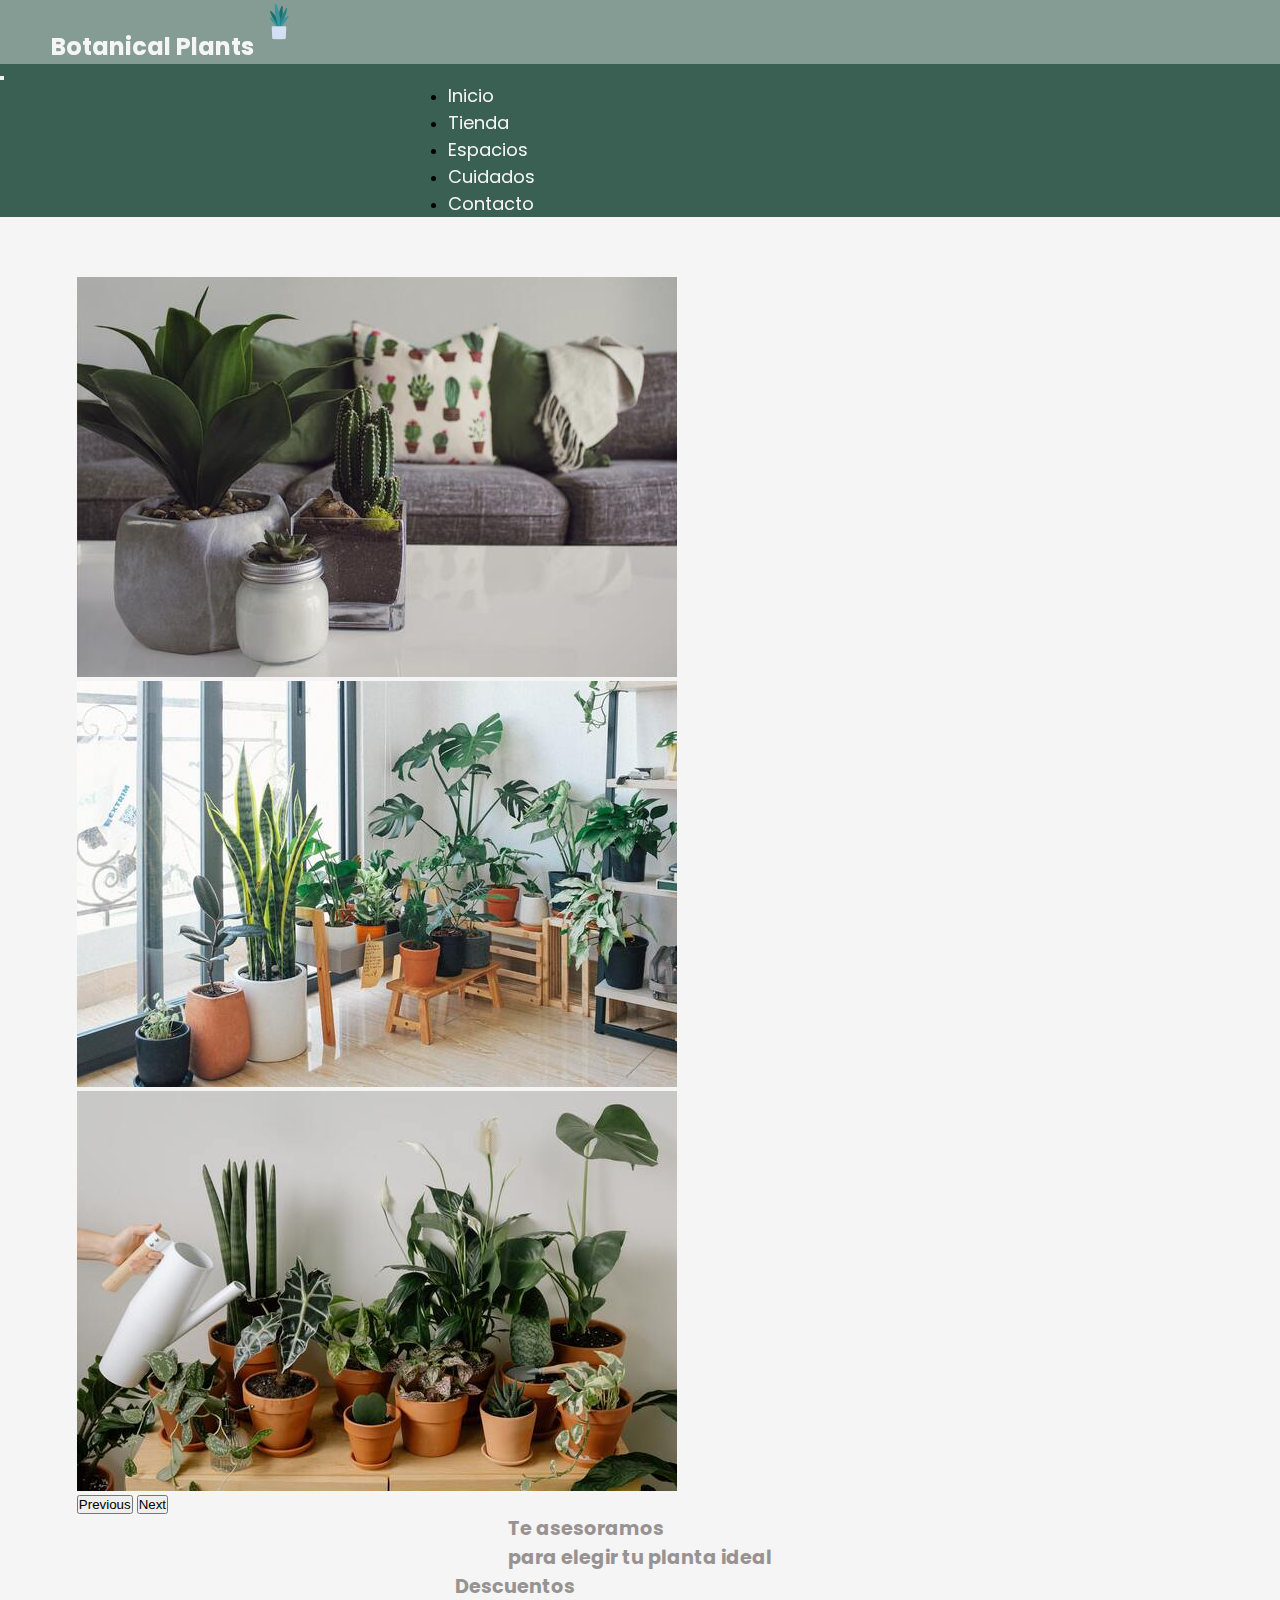
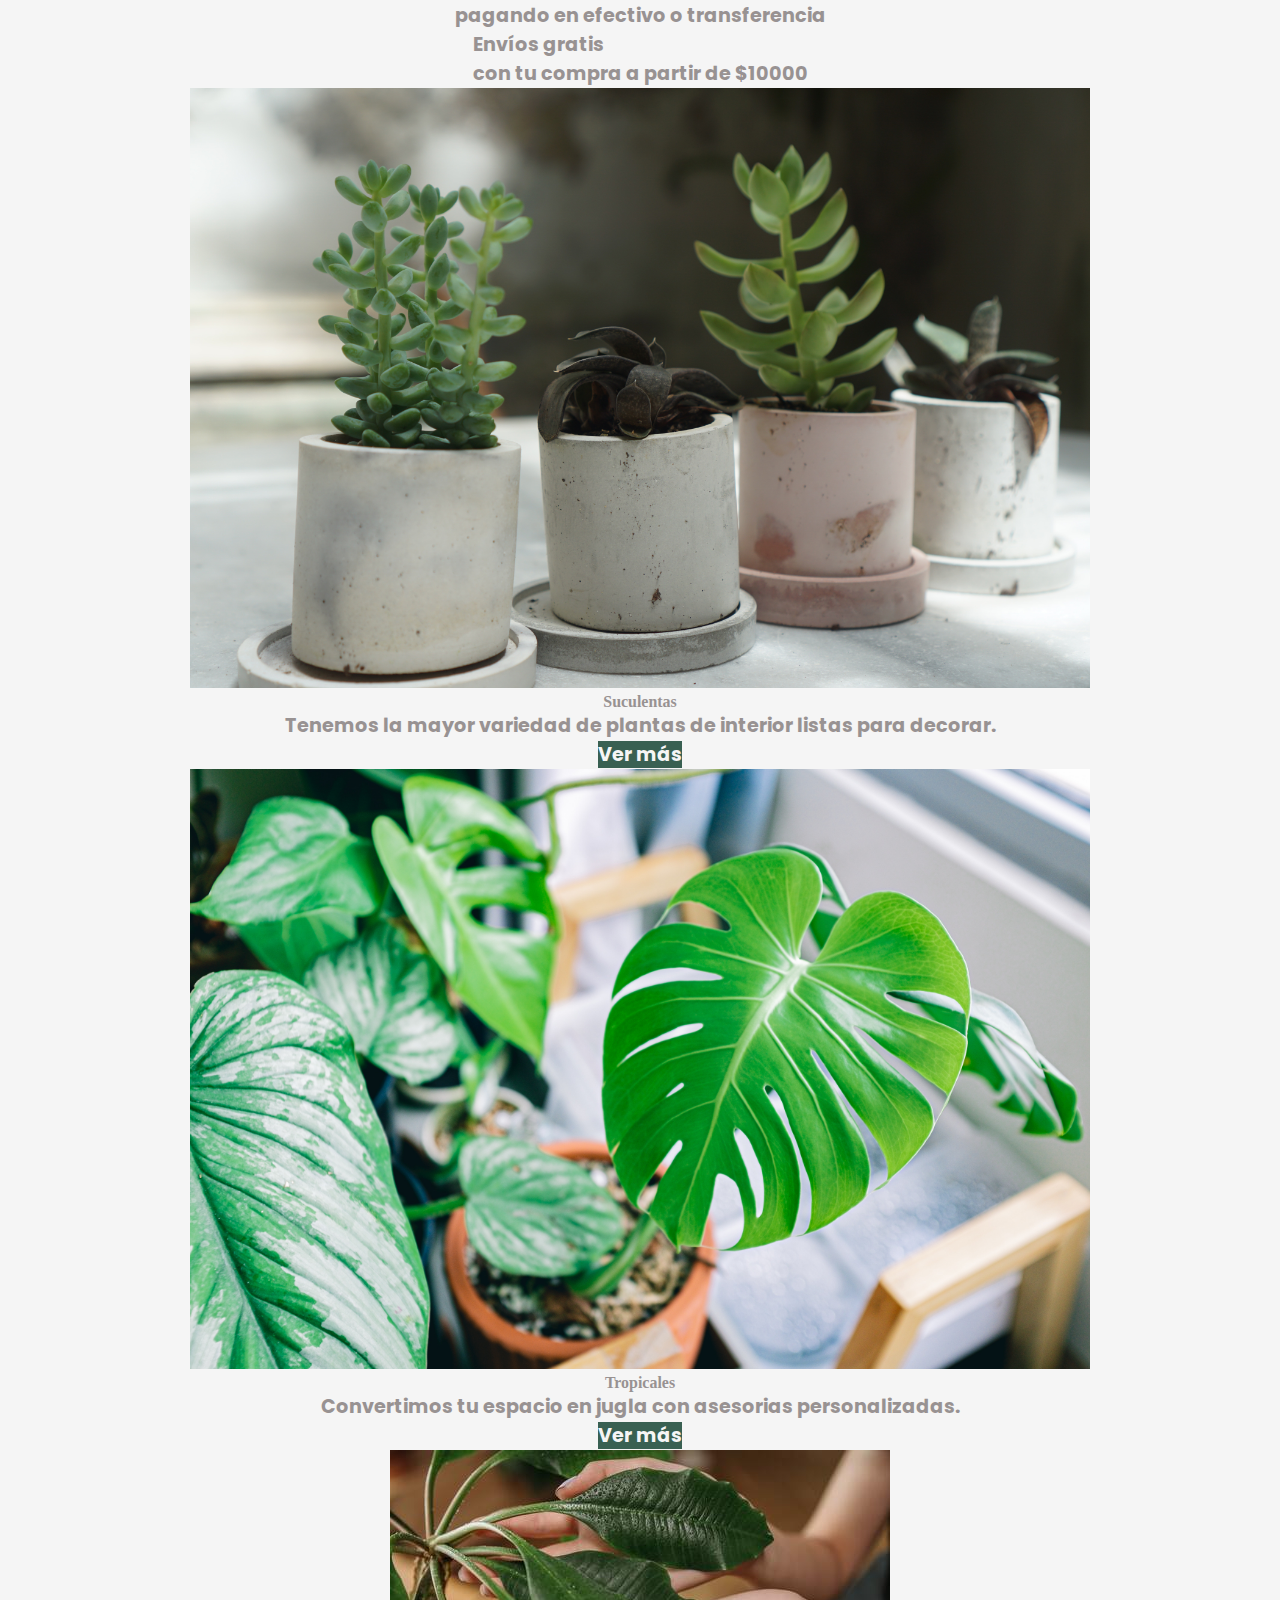
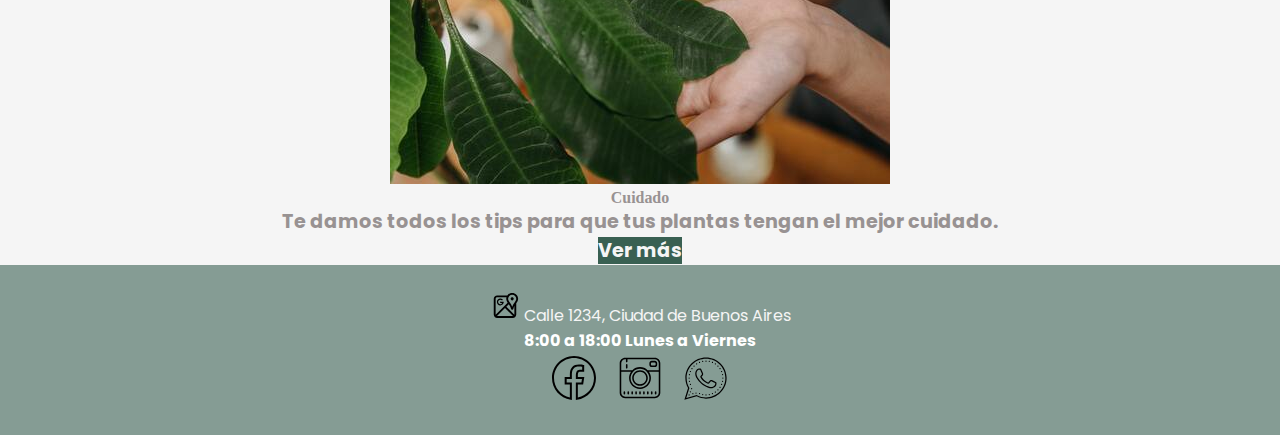
<file: index.html>
<!DOCTYPE html>
<html lang="en">

<head>
    <meta charset="UTF-8">
    <meta http-equiv="X-UA-Compatible" content="IE=edge">
    <meta name="viewport" content="width=device-width, initial-scale=1.0">
    <link href="https://cdn.jsdelivr.net/npm/bootstrap@5.0.2/dist/css/bootstrap.min.css" rel="stylesheet"
        integrity="sha384-EVSTQN3/azprG1Anm3QDgpJLIm9Nao0Yz1ztcQTwFspd3yD65VohhpuuCOmLASjC" crossorigin="anonymous">
    <link rel="shortcut icon" href="./imag/favicom plants.png" type="image/x-icon">
        <title>BotanicalPlants - Inicio </title>
    <meta name="description" content="Encontra toda la variedad de plantas de interior que necesitas">
    <meta name="keywords" content="Plantas, interior, decoracion, asesorias, maceta, cuidados, descuentos">
    <link rel="stylesheet" href="./style/estilos.css">
</head>

<body>
    <header>
        <div class="logo">
            <a href="./index.html"> Botanical Plants <img src="./imag/icons8-plants-40.png" alt="Planta logo"> </a>
        </div>
        <nav class="navbar navbar-expand-lg navbar-dark bkc">
            <div class="container-fluid">
                <button class="navbar-toggler" type="button" data-bs-toggle="collapse" data-bs-target="#navbarNav"
                    aria-controls="navbarNav" aria-expanded="false" aria-label="Toggle navigation">
                    <span class="navbar-toggler-icon"></span>
                </button>
                <div class="collapse navbar-collapse" id="navbarNav">
                    <ul class="navbar-nav ">
                        <li class="nav-item">
                            <a class="nav-link active" aria-current="page" href="./index.html">Inicio</a>
                        </li>
                        <li class="nav-item">
                            <a class="nav-link " href="./section/Tienda.html">Tienda</a>
                        </li>
                        <li class="nav-item">
                            <a class="nav-link" href="./section/Espacios.html">Espacios</a>
                        </li>
                        <li class="nav-item">
                            <a class="nav-link " href="./section/Cuidados.html" tabindex="-1"
                                aria-disabled="true">Cuidados</a>
                        </li>
                        <li class="nav-item">
                            <a class="nav-link " href="./section/Contacto.html">Contacto</a>
                        </li>
                    </ul>
                </div>
            </div>
        </nav>
    </header>
    <main>
        <div class=" carousel col-5 mb-5 mt-5 mx-auto  container-fluid">
            <div id="carouselExampleControls" class="carousel slide" data-bs-ride="carousel">
                <div class="carousel-inner">
                    <div class="carousel-item active">
                        <img src="./imag/portada1.jpg" class="d-block w-100" alt="tres plantas con maceta">
                    </div>
                    <div class="carousel-item">
                        <img src="./imag/portada2.jpg" class="d-block w-100 " alt=" varias plantas decorando ambiente">
                    </div>
                    <div class="carousel-item">
                        <img src="./imag/portada 5 (1).jpg" class="d-block w-100" alt="regando muchas plantas">
                    </div>
                </div>
                <button class="carousel-control-prev" type="button" data-bs-target="#carouselExampleControls"
                    data-bs-slide="prev">
                    <span class="carousel-control-prev-icon" aria-hidden="true"></span>
                    <span class="visually-hidden">Previous</span>
                </button>
                <button class="carousel-control-next" type="button" data-bs-target="#carouselExampleControls"
                    data-bs-slide="next">
                    <span class="carousel-control-next-icon" aria-hidden="true"></span>
                    <span class="visually-hidden">Next</span>
                </button>
            </div>
        </div>

    </main>
    <section class="container text-center">
        <div class="row">
            <div class="col-md-4 mt-2 pb-lg-5 border-end 2px solid ">
                <p> Te asesoramos <br> para elegir tu planta ideal</p>
            </div>
            <div class="col-md-4 mt-2 border-end 2px solid">
                <p>Descuentos <br> pagando en efectivo o transferencia</p>
            </div>
            <div class="col-md-4 mt-2">
                <p>Envíos gratis <br>con tu compra a partir de $10000</p>
            </div>
        </div>
    </section>

    <section class="container mt-5 pb-lg-5 gap-5" >
        <div class="row">
            <div class="col-md-4">
                <div class="card" >
                    <img src="./imag/card1.jpg" class="card-img-top" alt="suculentas">
                    <div class="card-body">
                        <h5 class="card-title">Suculentas</h5>
                        <p class="card-text">Tenemos la mayor variedad de plantas de interior listas para decorar.</p>
                        <a href="./section/Tienda.html" class="btn btn-primary border-0">Ver más</a>
                    </div>
                </div>
            </div>
            <div class="col-md-4">
            <div class="card" >
                <img src="./imag/card2.jpg" class="card-img-top" alt="plantas tropicales">
                <div class="card-body">
                    <h5 class="card-title">Tropicales</h5>
                    <p class="card-text"> Convertimos tu espacio en jugla con asesorias personalizadas.</p>
                    <a href="./section/Espacios.html" class="btn btn-primary border-0 ">Ver más</a>
                </div>
            </div>
        </div>
        <div class="col-md-4">
            <div class="card" >
                <img src="./imag/card3.jpg" class="card-img-top" alt="hojas en mano">
                <div class="card-body">
                    <h5 class="card-title">Cuidado</h5>
                    <p class="card-text"> Te damos todos los tips para que tus plantas tengan el mejor cuidado.</p>
                    <a href="./section/Cuidados.html" class="btn btn-primary border-0">Ver más</a>
                </div>
            </div>
            </div>
        </div>
    </section>

    <footer>
        <div>
            <a href="./section/Contacto.html"><img src="./imag/icons8-mapas-de-google-30.svg" alt="mapa"> Calle 1234,
                Ciudad de Buenos Aires</a>
            <p>8:00 a 18:00 Lunes a Viernes</p>
        </div>
        <div>
            <a href="https://www.facebook.com" target="_blank"> <img src="./imag/facebook.svg"
                    alt="logo de facebook"></a>&nbsp &nbsp
            <a href="https://www.instagram.com" target="_blank"><img src="./imag/instagram.svg"
                    alt="logo de instagram"></a>&nbsp &nbsp
            <a href="https://web.whatsapp.com/" target="_blank"><img src="./imag/whatsapp.svg"
                    alt="logo de whatsapp"></a>
        </div>
    </footer>
    <script src="https://cdn.jsdelivr.net/npm/bootstrap@5.0.2/dist/js/bootstrap.bundle.min.js"
        integrity="sha384-MrcW6ZMFYlzcLA8Nl+NtUVF0sA7MsXsP1UyJoMp4YLEuNSfAP+JcXn/tWtIaxVXM" crossorigin="anonymous">
    </script>
</body>

</html>
</file>
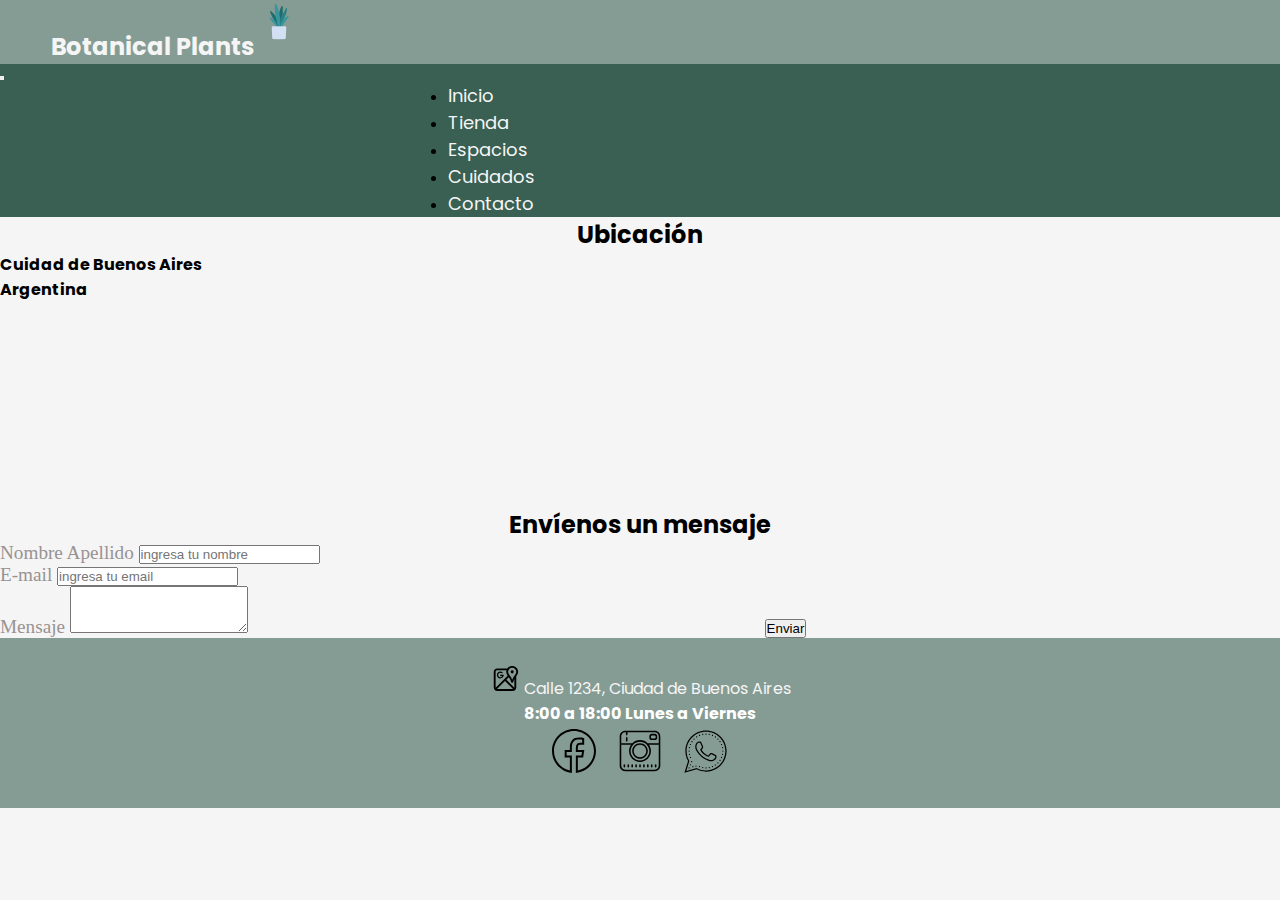
<file: section/Contacto.html>
<!DOCTYPE html>
<html lang="en">
<head>
    <meta charset="UTF-8">
    <meta http-equiv="X-UA-Compatible" content="IE=edge">
    <meta name="viewport" content="width=device-width, initial-scale=1.0">
    <link href="https://cdn.jsdelivr.net/npm/bootstrap@5.0.2/dist/css/bootstrap.min.css" rel="stylesheet" integrity="sha384-EVSTQN3/azprG1Anm3QDgpJLIm9Nao0Yz1ztcQTwFspd3yD65VohhpuuCOmLASjC" crossorigin="anonymous">
    <link rel="shortcut icon" href="../imag/favicom plants.png" type="image/x-icon">
    <title>BotanicalPlants - Contacto</title>
    <meta name="description" content="Ubicados en Buenos Aires">
    <meta name="keywords" content="buenos aires, capital, argentina, mensaje, contacto, horario, mapa ">
    <link rel="stylesheet" href="../style/estilos.css">

</head>
<body>
    <header>
        <div class="logo">
            <a href="../index.html"> Botanical Plants <img src="../imag/icons8-plants-40.png" alt="Planta logo">  </a>
        </div>
    <nav class="navbar navbar-expand-lg navbar-dark bkc">
        <div class="container-fluid">
            <button class="navbar-toggler" type="button" data-bs-toggle="collapse" data-bs-target="#navbarNav"
                aria-controls="navbarNav" aria-expanded="false" aria-label="Toggle navigation">
                <span class="navbar-toggler-icon"></span>
            </button>
            <div class="collapse navbar-collapse" id="navbarNav">
                <ul class="navbar-nav">
                    <li class="nav-item">
                        <a class="nav-link" href="../index.html">Inicio</a>
                    </li>
                    <li class="nav-item">
                        <a class="nav-link" href="./Tienda.html">Tienda</a>
                    </li>
                    <li class="nav-item">
                        <a class="nav-link" href="./Espacios.html">Espacios</a>
                    </li>
                    <li class="nav-item">
                        <a class="nav-link" href="./Cuidados.html" tabindex="-1" aria-disabled="true">Cuidados</a>
                    </li>
                    <li class="nav-item">
                        <a class="nav-link active" aria-current="page" href="./Contacto.html">Contacto</a>
                    </li>
                </ul>
            </div>
        </div>
    </nav>
</header>
        <section class="container">
            <div class="row-md-4 mb-4 mt-5 text-center">
                <h1>Ubicación </h1>
                <h2> Cuidad de Buenos Aires <br> Argentina </h2>
                <iframe src="https://www.google.com/maps/embed?pb=!1m14!1m12!1m3!1d105073.45340215511!2d-58.51569866452951!3d-34.61565477017335!2m3!1f0!2f0!3f0!3m2!1i1024!2i768!4f13.1!5e0!3m2!1ses-419!2sar!4v1670907686488!5m2!1ses-419!2sar" width="280" height="200" style="border:0;" allowfullscreen="" loading="lazy" referrerpolicy="no-referrer-when-downgrade"></iframe>
            </div>
            <div class="row--md-2 mb-4 pt-5 mx-auto"> 
            <h1>Envíenos un mensaje</h1>
            </div>
            <form>
                <div class="mb-4 col-6 mx-auto ">
                    <label for="exampleFormControlInput1" class="form-label">Nombre Apellido</label>
                    <input type="email" class="form-control" id="exampleFormControlInput1" placeholder="ingresa tu nombre">
                    </div>
                    <div class="mb-2 col-6 mx-auto">
                        <label for="exampleFormControlInput1" class="form-label">E-mail </label>
                        <input type="email" class="form-control" id="exampleFormControlInput1" placeholder="ingresa tu email">
                        </div>
                    <div class="mb-2 col-6 pb-xxl-5 mx-auto ">
                    <label for="exampleFormControlTextarea1" class="form-label">Mensaje</label>
                    <textarea class="form-control" id="exampleFormControlTextarea1" rows="3" ></textarea>
                    <button type="button" class="boton btn btn-outline-secondary mr-5 ml-5">Enviar</button>
                </div>
            </form>
        </section>
        <footer>
            <div>
                <a href="./Contacto.html"><img src="../imag/icons8-mapas-de-google-30.svg" alt="mapa" > Calle 1234, Ciudad de Buenos Aires</a>
                <p>8:00 a 18:00 Lunes a Viernes</p>
            </div>
            <div>
                <a href="https://www.facebook.com"target="_blank"> <img src="../imag/facebook.svg" alt="logo de facebook"></a>&nbsp &nbsp
                <a href="https://www.instagram.com"target="_blank"><img src="../imag/instagram.svg" alt="logo de instagram"></a>&nbsp &nbsp
                <a href="https://web.whatsapp.com/"target="_blank"><img src="../imag/whatsapp.svg" alt="logo de whatsapp"></a>
            </div>
        </footer>
        <script src="https://cdn.jsdelivr.net/npm/bootstrap@5.0.2/dist/js/bootstrap.bundle.min.js" integrity="sha384-MrcW6ZMFYlzcLA8Nl+NtUVF0sA7MsXsP1UyJoMp4YLEuNSfAP+JcXn/tWtIaxVXM" crossorigin="anonymous"></script>
</body>
</html>
</file>
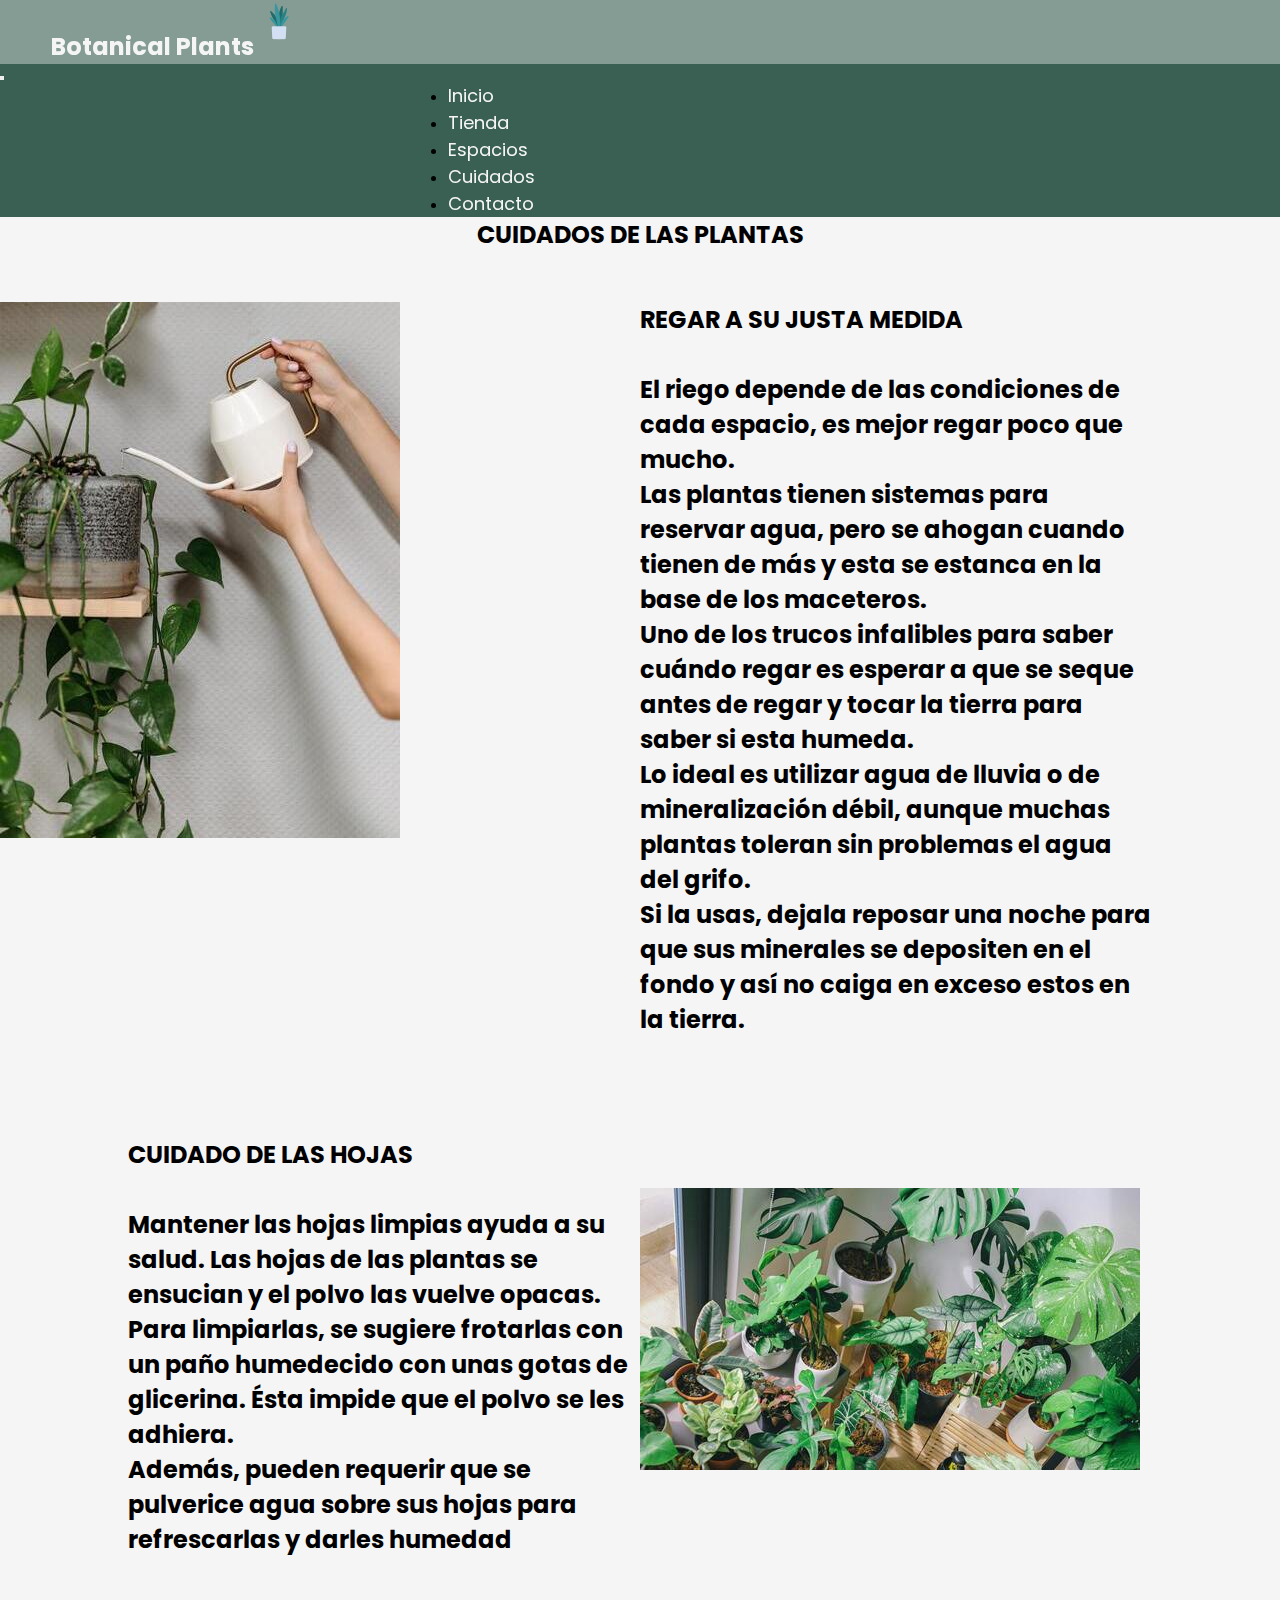
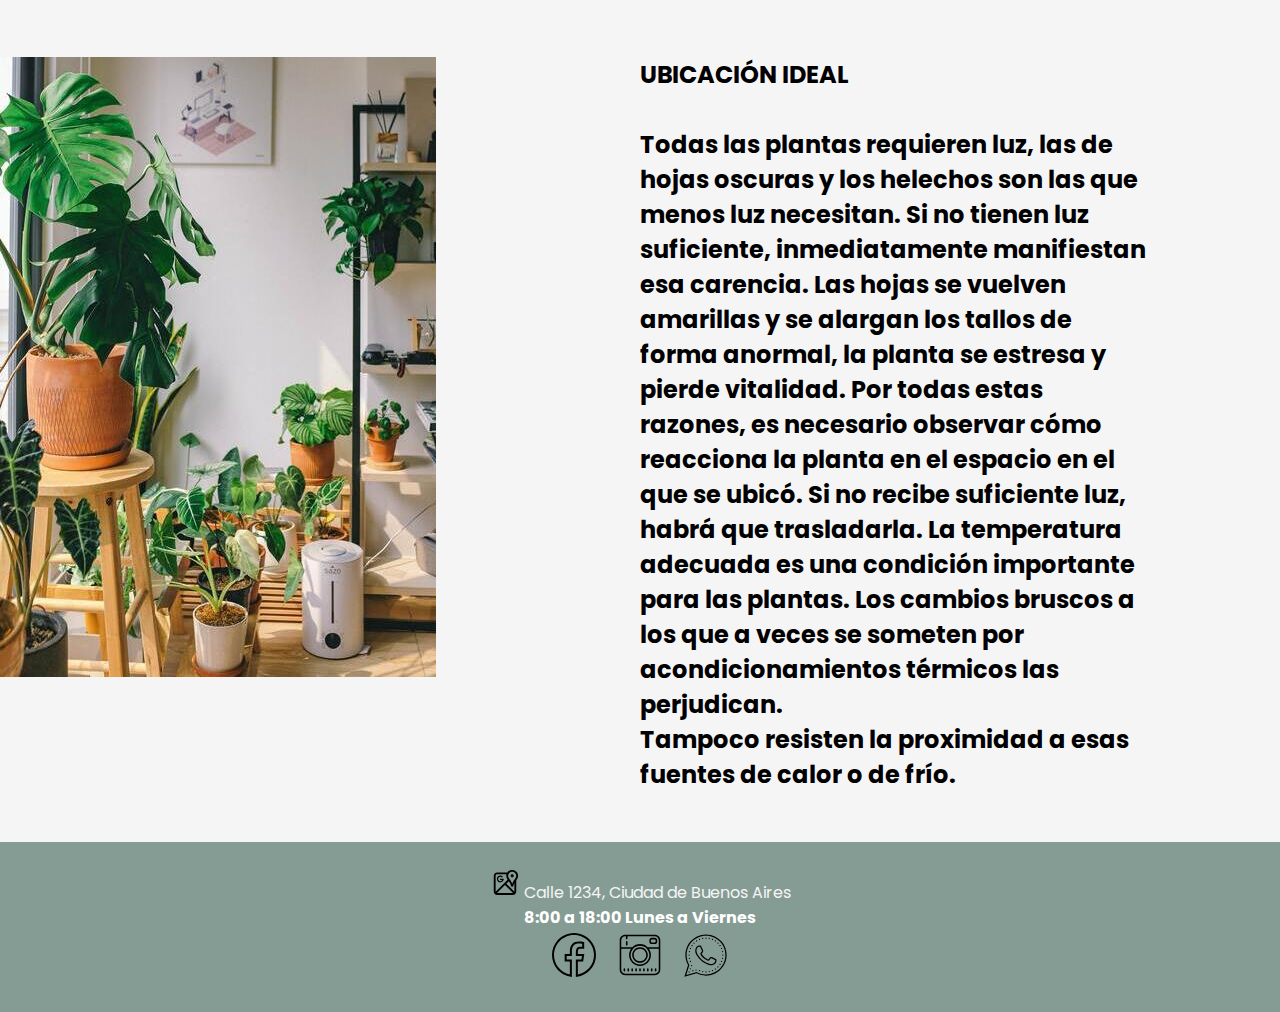
<file: section/Cuidados.html>
<!DOCTYPE html>
<html lang="en">
<head>
    <meta charset="UTF-8">
    <meta http-equiv="X-UA-Compatible" content="IE=edge">
    <meta name="viewport" content="width=device-width, initial-scale=1.0">
    <link href="https://cdn.jsdelivr.net/npm/bootstrap@5.0.2/dist/css/bootstrap.min.css" rel="stylesheet" integrity="sha384-EVSTQN3/azprG1Anm3QDgpJLIm9Nao0Yz1ztcQTwFspd3yD65VohhpuuCOmLASjC" crossorigin="anonymous">
    <link rel="shortcut icon" href="../imag/favicom plants.png" type="image/x-icon">
    <title>BotanicalPlants - Cuidados</title>
    <meta name="description" content="Te damos los mejores tips de cuidado">
    <meta name="keywords" content="tips, plantas, cuidado, regado, trasplantar, sol, hojas">
    <link rel="stylesheet" href="../style/estilos.css">
</head>
    <header>
    <div class="logo">
        <a href="../index.html"> Botanical Plants <img src="../imag/icons8-plants-40.png" alt="Planta logo">  </a>
    </div>
<nav class="navbar navbar-expand-lg navbar-dark bkc">
    <div class="container-fluid">
        
        <button class="navbar-toggler" type="button" data-bs-toggle="collapse" data-bs-target="#navbarNav"
            aria-controls="navbarNav" aria-expanded="false" aria-label="Toggle navigation">
            <span class="navbar-toggler-icon"></span>
        </button>
        <div class="collapse navbar-collapse" id="navbarNav">
            <ul class="navbar-nav">
                <li class="nav-item">
                    <a class="nav-link"  href="../index.html">Inicio</a>
                </li>
                <li class="nav-item">
                    <a class="nav-link" href="./Tienda.html">Tienda</a>
                </li>
                <li class="nav-item">
                    <a class="nav-link" href="./Espacios.html">Espacios</a>
                </li>
                <li class="nav-item">
                    <a class="nav-link active" href="./Cuidados.html" aria-current="page">Cuidados</a>
                </li>
                <li class="nav-item">
                    <a class="nav-link" aria-current="page" href="./Contacto.html">Contacto</a>
                </li>
            </ul>
        </div>
    </div>
</nav>
    </header>
<section class="title mt-5 mb-5 "> <h1>CUIDADOS DE LAS PLANTAS</h1></section>
    <div class="contenedor text-center p-lg-5  ">
            <div class="cuidados cuidados2">
                <img src="../imag/regar22.jpg" alt="regando un potus">
            </div>
        <div class="cuidados cuidados3 ">
            <p>REGAR A SU JUSTA MEDIDA <br><br> El riego depende de las condiciones de cada espacio, es mejor regar poco que mucho. <br> Las plantas tienen sistemas para reservar agua, pero se ahogan cuando tienen de más y esta se estanca en la base de los maceteros. <br> Uno de los trucos infalibles para saber cuándo regar es esperar a que se seque antes de regar y tocar la tierra para saber si esta humeda.<br> Lo ideal es utilizar agua de lluvia o de mineralización débil, aunque muchas plantas toleran sin problemas el agua del grifo.<br> Si la usas, dejala reposar una noche para que sus minerales se depositen en el fondo y así no caiga en exceso estos en la tierra.</p>
        </div>
            <div class="cuidados cuidados4">
                <p>CUIDADO DE LAS HOJAS <br><br> Mantener las hojas limpias ayuda a su salud. Las hojas de las plantas se ensucian y el polvo las vuelve opacas. Para limpiarlas, se sugiere frotarlas con un paño humedecido con unas gotas de glicerina. Ésta impide que el polvo se les adhiera.<br> Además, pueden requerir que se pulverice agua sobre sus hojas para refrescarlas y darles humedad</p>
            </div>
        <div class="cuidados cuidados5">
                <img src="../imag/portada4 (1).jpg" alt="hojas verdes sobre una mano">
        </div>
            <div class="cuidados cuidados6">
                <img src="../imag/lugar.jpg" alt="muchas plantas en una ventana luminosa">
            </div>
        <div class="cuidados cuidados7">
                <p>UBICACIÓN IDEAL <br> <br> Todas las plantas requieren luz, las de hojas oscuras y los helechos son las que menos luz necesitan. Si no tienen luz suficiente, inmediatamente manifiestan esa carencia. Las hojas se vuelven amarillas y se alargan los tallos de forma anormal, la planta se estresa y pierde vitalidad. Por todas estas razones, es necesario observar cómo reacciona la planta en el espacio en el que se ubicó. Si no recibe suficiente luz, habrá que trasladarla. La temperatura adecuada es una condición importante para las plantas. Los cambios bruscos a los que a veces se someten por acondicionamientos térmicos las perjudican.<br> Tampoco resisten la proximidad a esas fuentes de calor o de frío.</p>
        </div>
    </div>
            <footer>
                <div>
                    <a href="./Contacto.html"><img src="../imag/icons8-mapas-de-google-30.svg" alt="mapa" > Calle 1234, Ciudad de Buenos Aires</a>
                    <p>8:00 a 18:00 Lunes a Viernes</p>
                </div>
                <div>
                    <a href="https://www.facebook.com"target="_blank"> <img src="../imag/facebook.svg" alt="logo de facebook"></a>&nbsp &nbsp
                    <a href="https://www.instagram.com"target="_blank"><img src="../imag/instagram.svg" alt="logo de instagram"></a>&nbsp &nbsp
                    <a href="https://web.whatsapp.com/"target="_blank"><img src="../imag/whatsapp.svg" alt="logo de whatsapp"></a>
                </div>
            </footer>
    <script src="https://cdn.jsdelivr.net/npm/bootstrap@5.0.2/dist/js/bootstrap.bundle.min.js" integrity="sha384-MrcW6ZMFYlzcLA8Nl+NtUVF0sA7MsXsP1UyJoMp4YLEuNSfAP+JcXn/tWtIaxVXM" crossorigin="anonymous"></script>
</body>
</html>
</file>
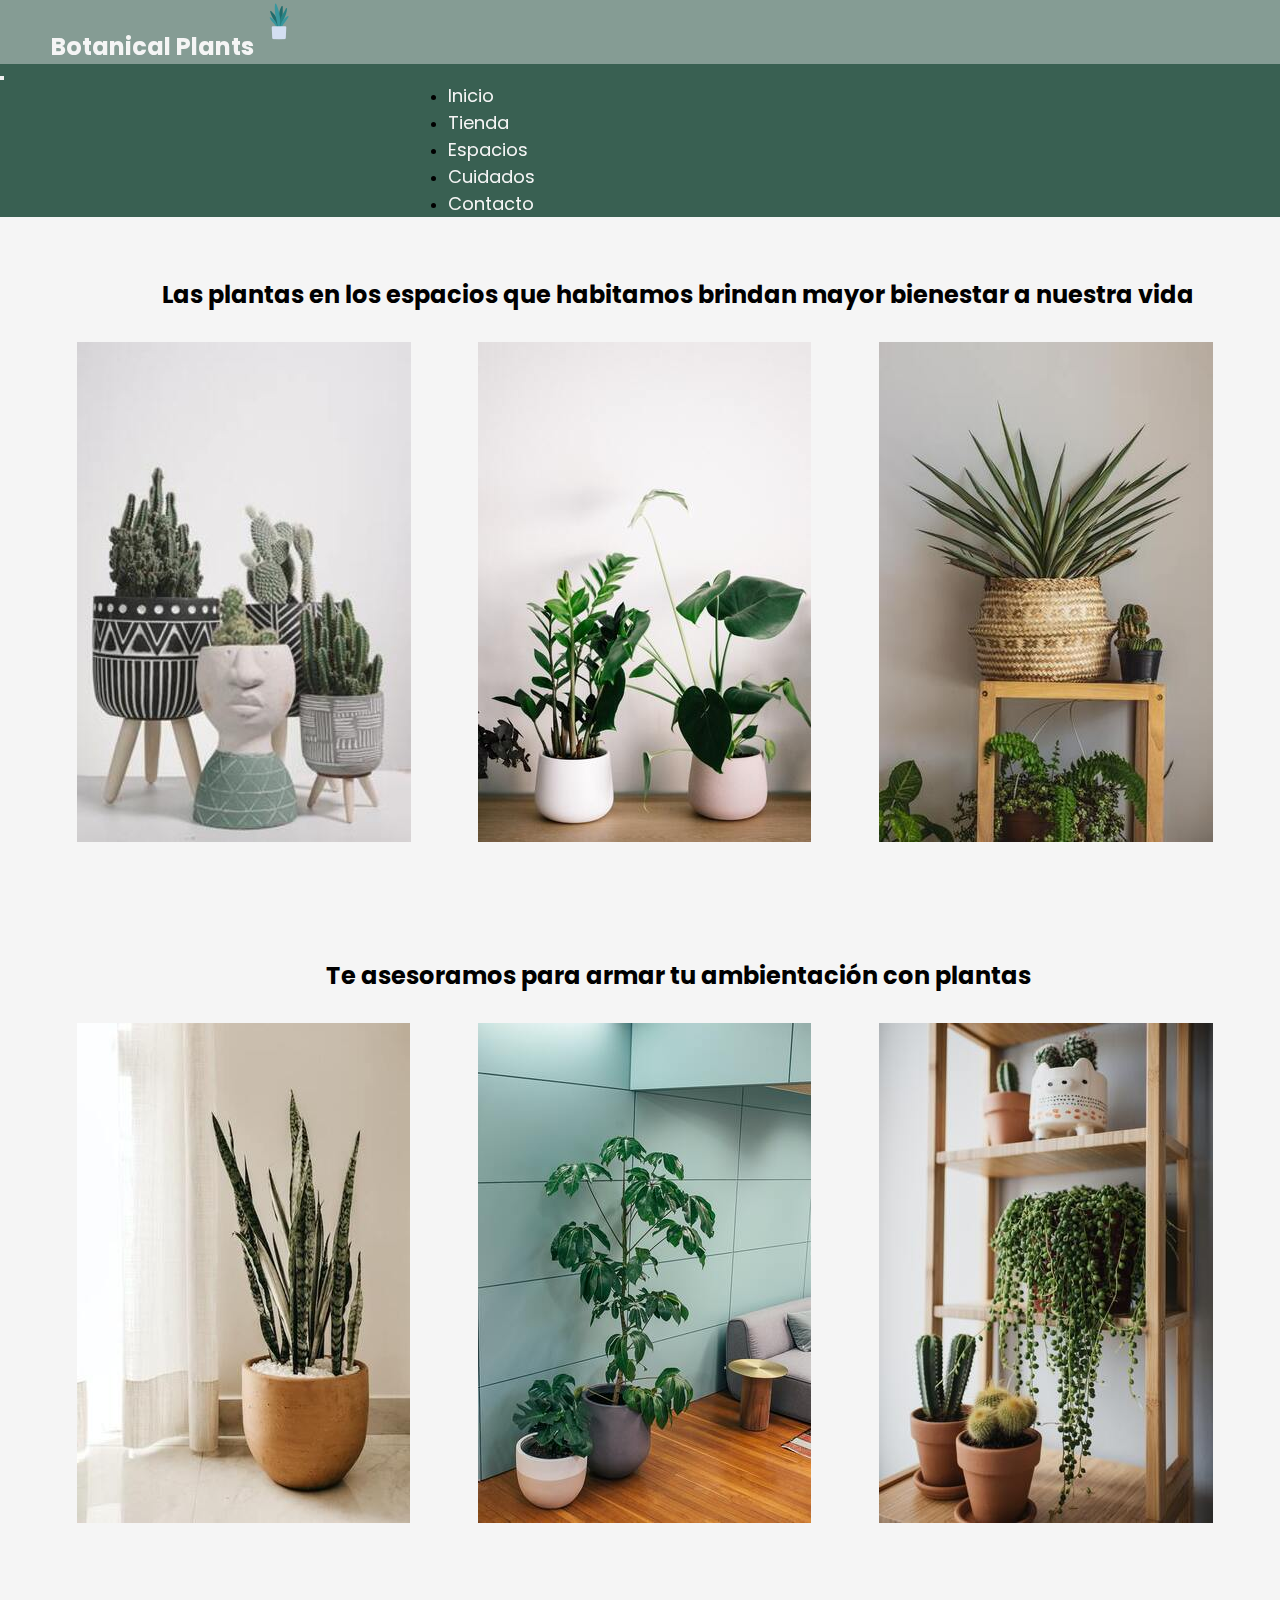
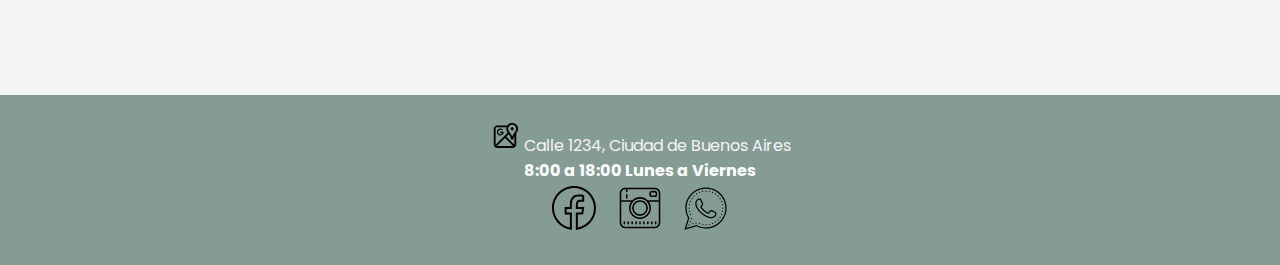
<file: section/Espacios.html>
<!DOCTYPE html>
<html lang="en">
<head>
    <meta charset="UTF-8">
    <meta http-equiv="X-UA-Compatible" content="IE=edge">
    <meta name="viewport" content="width=device-width, initial-scale=1.0">
    <link href="https://cdn.jsdelivr.net/npm/bootstrap@5.0.2/dist/css/bootstrap.min.css" rel="stylesheet" integrity="sha384-EVSTQN3/azprG1Anm3QDgpJLIm9Nao0Yz1ztcQTwFspd3yD65VohhpuuCOmLASjC" crossorigin="anonymous">
    <link rel="shortcut icon" href="../imag/favicom plants.png" type="image/x-icon">
    <title>BotanicalPlants - Espacios</title>
    <meta name="description" content="Asesoramientos personalizados en deco plantas">
    <meta name="keywords" content="espacios, decoracion, asesorias, personalizados, jungla, oficina, casa">
    <link rel="stylesheet" href="../style/estilos.css">
</head>
<body>
    <header>
        <div class="logo">
            <a href="../index.html"> Botanical Plants <img src="../imag/icons8-plants-40.png" alt="Planta logo">  </a>
        </div>
    <nav class="navbar navbar-expand-lg navbar-dark bkc">
        <div class="container-fluid">
            
            <button class="navbar-toggler" type="button" data-bs-toggle="collapse" data-bs-target="#navbarNav"
                aria-controls="navbarNav" aria-expanded="false" aria-label="Toggle navigation">
                <span class="navbar-toggler-icon"></span>
            </button>
            <div class="collapse navbar-collapse" id="navbarNav">
                <ul class="navbar-nav">
                    <li class="nav-item">
                        <a class="nav-link"  href="../index.html">Inicio</a>
                    </li>
                    <li class="nav-item">
                        <a class="nav-link" href="./Tienda.html">Tienda</a>
                    </li>
                    <li class="nav-item">
                        <a class="nav-link active" aria-current="page" href="./Espacios.html">Espacios</a>
                    </li>
                    <li class="nav-item">
                        <a class="nav-link" href="./Cuidados.html" >Cuidados</a>
                    </li>
                    <li class="nav-item">
                        <a class="nav-link"  href="./Contacto.html">Contacto</a>
                    </li>
                </ul>
            </div>
        </div>
    </nav>
    </header>
<main>
    <h1>Las plantas en los espacios que habitamos brindan mayor bienestar a nuestra vida</h1>
    <div class="box">
            <div class="box1"><img src="../imag/espacio5.jpg" alt="cactus con macetas"></div>
            <div class="box2"><img src="../imag/espacio8.jpg" alt="dos plantas"></div>
            <div class="box3"><img src="../imag/espacio10.jpg" alt="una planta con maceta de mimbre"></div>
        </div>
        <h1>Te asesoramos para armar tu ambientación con plantas</h1>
        <div class="box4">
            <div class="box5"> <img src="../imag/espacio6.jpg" alt="planta con maceta grande"></div>
            <div class="box6"> <img src="../imag/espacio4.jpg" alt="planta chica y planta grande"></div>
            <div class="box7"> <img src="../imag/espacio7.jpg" alt="repisa con cactus"></div>
        </div>
    </main>

<footer>
    <div>
        <a href="./Contacto.html"><img src="../imag/icons8-mapas-de-google-30.svg" alt="mapa" > Calle 1234, Ciudad de Buenos Aires</a>
        <p>8:00 a 18:00 Lunes a Viernes</p>
    </div>
    <div>
        <a href="https://www.facebook.com"target="_blank"> <img src="../imag/facebook.svg" alt="logo de facebook"></a>&nbsp &nbsp
        <a href="https://www.instagram.com"target="_blank"><img src="../imag/instagram.svg" alt="logo de instagram"></a>&nbsp &nbsp
        <a href="https://web.whatsapp.com/"target="_blank"><img src="../imag/whatsapp.svg" alt="logo de whatsapp"></a>
    </div>
</footer>
    <script src="https://cdn.jsdelivr.net/npm/bootstrap@5.0.2/dist/js/bootstrap.bundle.min.js" integrity="sha384-MrcW6ZMFYlzcLA8Nl+NtUVF0sA7MsXsP1UyJoMp4YLEuNSfAP+JcXn/tWtIaxVXM" crossorigin="anonymous"></script>
</body>
</html>
</file>
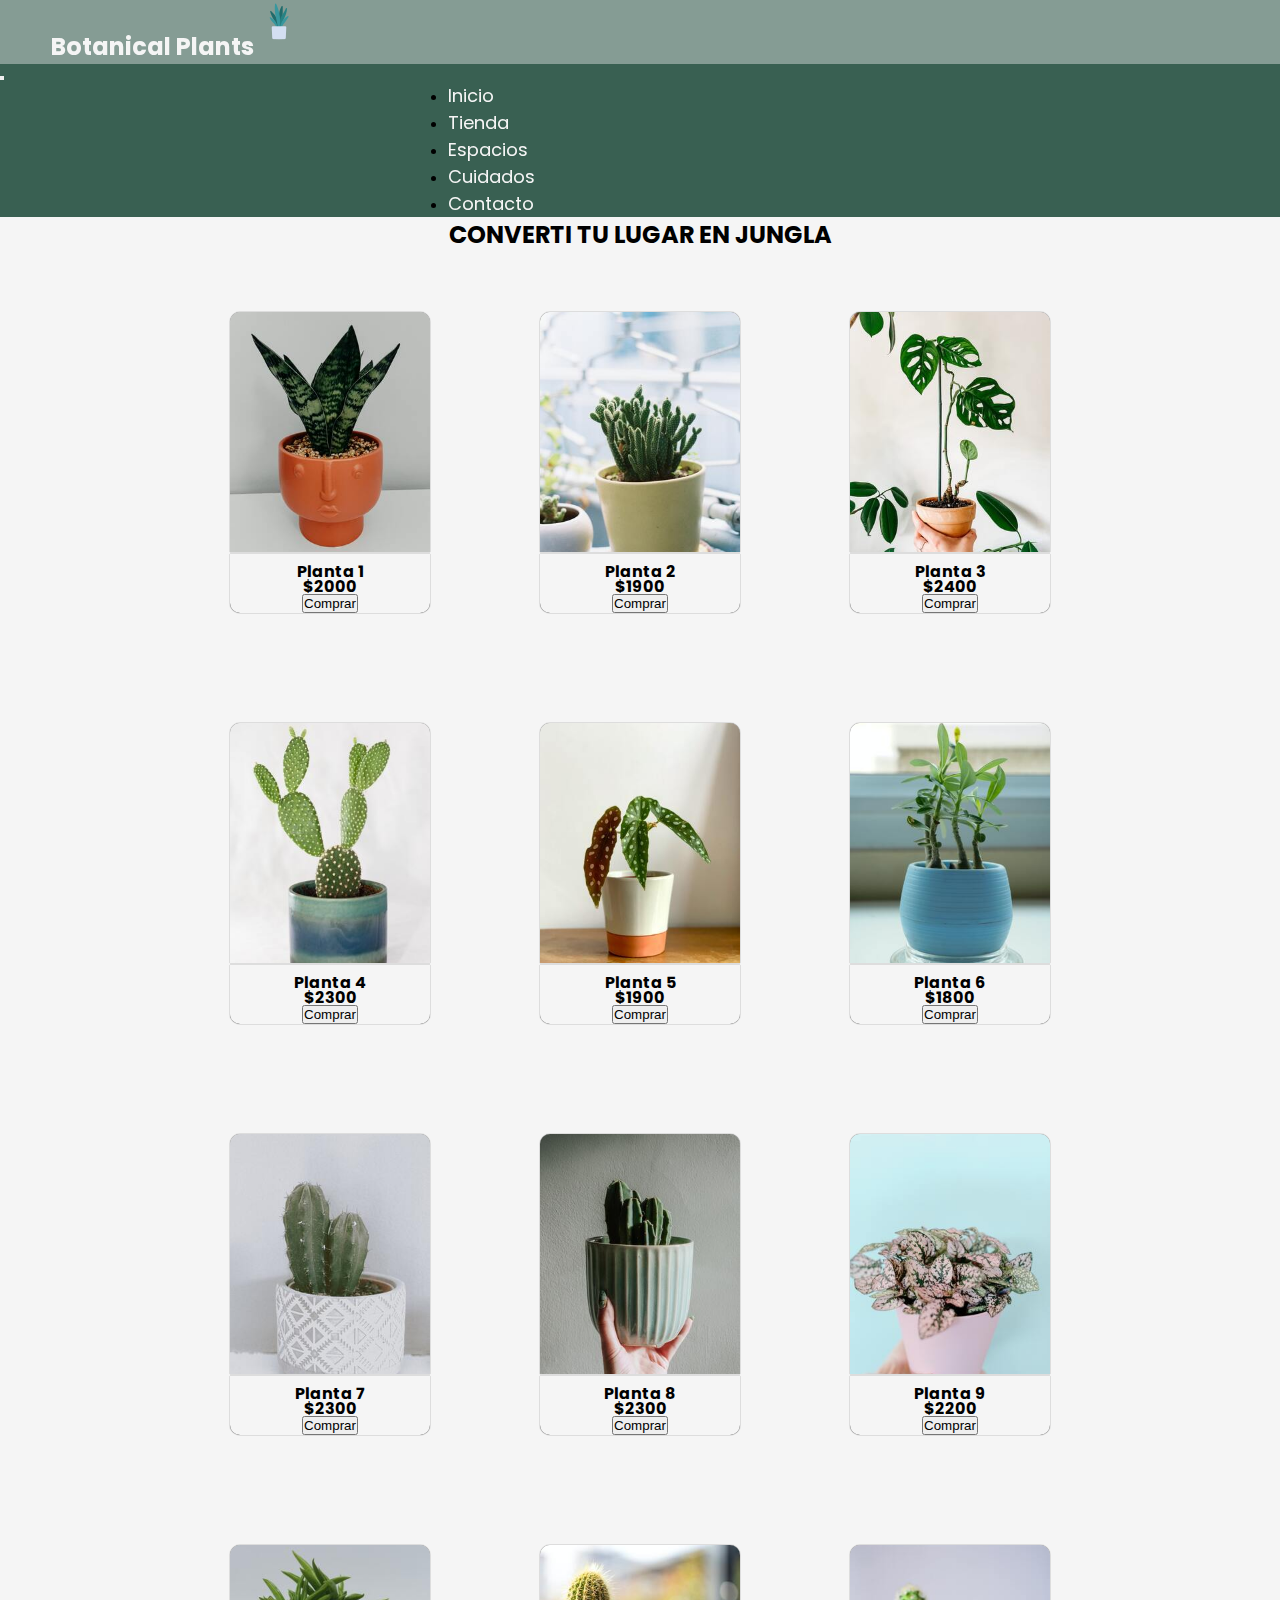
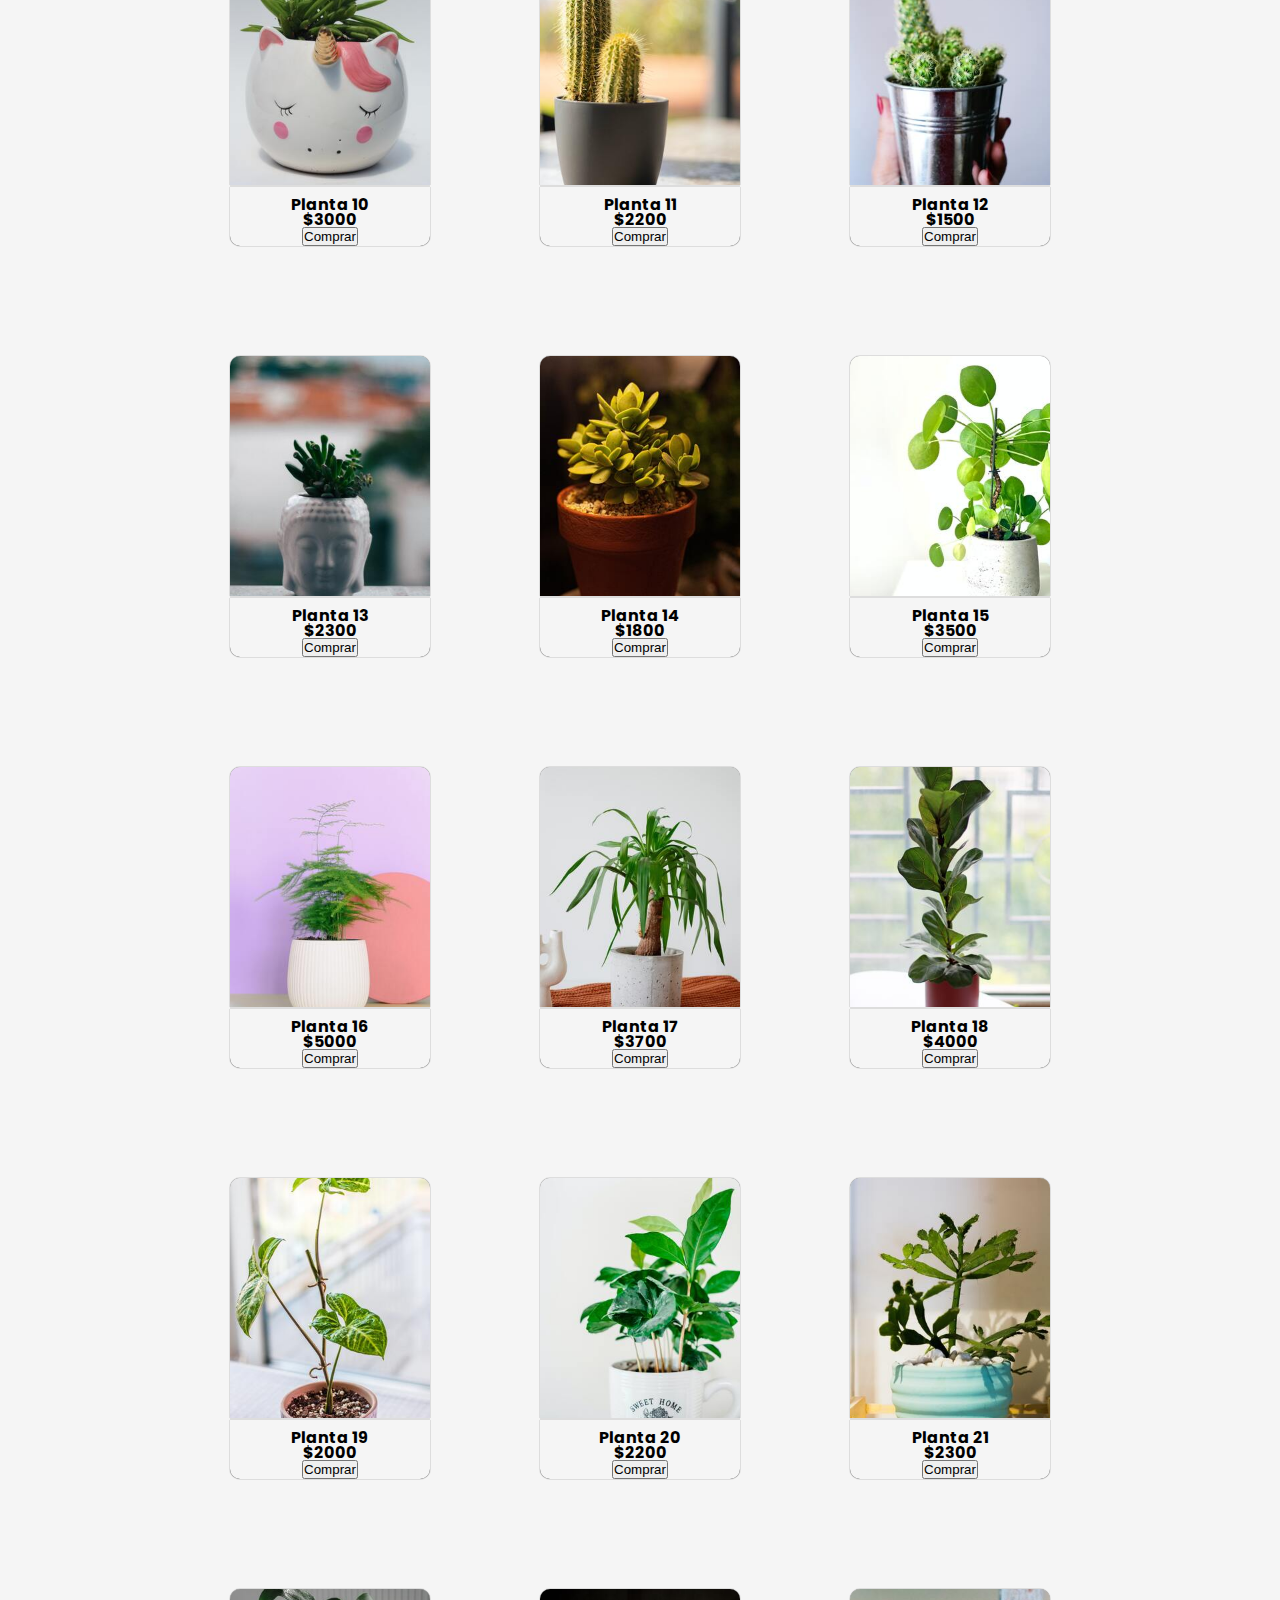
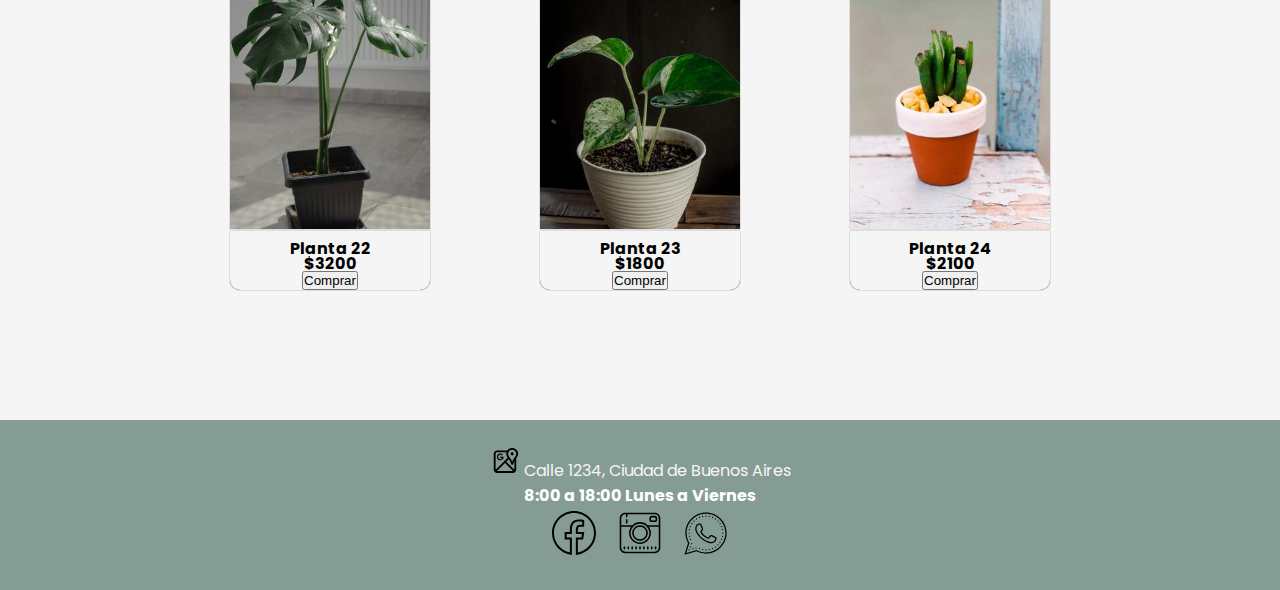
<file: section/Tienda.html>
<!DOCTYPE html>
<html lang="en">
<head>
    <meta charset="UTF-8">
    <meta http-equiv="X-UA-Compatible" content="IE=edge">
    <meta name="viewport" content="width=device-width, initial-scale=1.0">
    <link href="https://cdn.jsdelivr.net/npm/bootstrap@5.0.2/dist/css/bootstrap.min.css" rel="stylesheet" integrity="sha384-EVSTQN3/azprG1Anm3QDgpJLIm9Nao0Yz1ztcQTwFspd3yD65VohhpuuCOmLASjC" crossorigin="anonymous">
    <link rel="shortcut icon" href="../imag/favicom plants.png" type="image/x-icon">
    <title>BotanicalPlants - Tienda</title>
    <meta name="description" content="Envios a todo el pais, descuentos en efectivo">
    <meta name="keywords" content="plantas, interior, descuento, promociones, envios, regalos,">
    <link rel="stylesheet" href="../style/estilos.css">
</head>
<body>    
    <header>
        <div class="logo">
            <a href="../index.html"> Botanical Plants <img src="../imag/icons8-plants-40.png" alt="Planta logo">  </a>
        </div>
    <nav class="navbar navbar-expand-lg navbar-dark bkc">
        <div class="container-fluid">
            
            <button class="navbar-toggler" type="button" data-bs-toggle="collapse" data-bs-target="#navbarNav"
                aria-controls="navbarNav" aria-expanded="false" aria-label="Toggle navigation">
                <span class="navbar-toggler-icon"></span>
            </button>
            <div class="collapse navbar-collapse" id="navbarNav">
                <ul class="navbar-nav">
                    <li class="nav-item">
                        <a class="nav-link" href="../index.html">Inicio</a>
                    </li>
                    <li class="nav-item">
                        <a class="nav-link active"  aria-current="page" href="./Tienda.html">Tienda</a>
                    </li>
                    <li class="nav-item">
                        <a class="nav-link" href="./Espacios.html">Espacios</a>
                    </li>
                    <li class="nav-item">
                        <a class="nav-link" href="./Cuidados.html" tabindex="-1" aria-disabled="true">Cuidados</a>
                    </li>
                    <li class="nav-item">
                        <a class="nav-link"  href="./Contacto.html">Contacto</a>
                    </li>
                </ul>
            </div>
        </div>
    </nav>
    </header>
    <section class="container mx-auto mt-xxl-5">
        <h1>CONVERTI TU LUGAR EN JUNGLA</h1>
    </section>
        <section class="carrito">
            <div>
                <img src="../imag/venta 1.jpg" alt="planta 1">
                    <div class="informacion">
                        <p> Planta 1</p>
                        <p>$2000</p>
                        <button type="button" class="btn btn-outline-success mb-2 ">Comprar</button>
                    </div>
            </div>
            <div>
                <img src="../imag/venta 2.jpg" alt="planta 2">
                    <div class="informacion">
                        <p> Planta 2</p>
                        <p>$1900</p>
                        <button type="button" class="btn btn-outline-success mb-2">Comprar</button>
                    </div>
            </div>            
            <div>
                <img src="../imag/venta 3.jpg" alt="planta 3">
                    <div class="informacion">
                        <p> Planta 3</p>
                        <p>$2400</p>
                        <button type="button" class="btn btn-outline-success mb-2">Comprar</button>
                    </div>
            </div>            
            <div>
                <img src="../imag/venta 4.jpg" alt="planta 4">
                    <div class="informacion">
                        <p> Planta 4</p>
                        <p>$2300</p>
                        <button type="button" class="btn btn-outline-success mb-2">Comprar</button>
                    </div>
            </div>            
            <div>
                <img src="../imag/venta 5.jpg" alt="planta 5">
                    <div class="informacion">
                        <p> Planta 5</p>
                        <p>$1900</p>
                        <button type="button" class="btn btn-outline-success mb-2">Comprar</button>
                    </div>
            </div>            
            <div>
                <img src="../imag/venta 6.jpg" alt="planta 6">
                    <div class="informacion">
                        <p> Planta 6</p>
                        <p>$1800</p>
                        <button type="button" class="btn btn-outline-success mb-2">Comprar</button>
                    </div>
            </div>            
            <div>
                <img src="../imag/venta 7.jpg" alt="planta 7">
                    <div class="informacion">
                        <p> Planta 7</p>
                        <p>$2300</p>
                        <button type="button" class="btn btn-outline-success mb-2">Comprar</button>
                    </div>
            </div>            
            <div>
                <img src="../imag/venta 8.jpg" alt="planta 8">
                    <div class="informacion">
                        <p>Planta 8</p>
                        <p>$2300</p>
                        <button type="button" class="btn btn-outline-success mb-2">Comprar</button>
                    </div>
            </div>            
            <div>
                <img src="../imag/venta 9.jpg" alt="planta 9">
                    <div class="informacion">
                        <p>Planta 9</p>
                        <p>$2200</p>
                        <button type="button" class="btn btn-outline-success mb-2">Comprar</button>
                    </div>
            </div>            
            <div>
                <img src="../imag/venta 10.jpg" alt="planta 10">
                    <div class="informacion">
                        <p>Planta 10</p>
                        <p>$3000</p>
                        <button type="button" class="btn btn-outline-success mb-2">Comprar</button>
                    </div>
            </div>            
            <div>
                <img src="../imag/venta 11.jpg" alt="planta 11">
                    <div class="informacion">
                        <p>Planta 11</p>
                        <p>$2200</p>
                        <button type="button" class="btn btn-outline-success mb-2">Comprar</button>
                    </div>
            </div>            
            <div>
                <img src="../imag/venta 12.jpg" alt="planta 12">
                    <div class="informacion">
                        <p>Planta 12</p>
                        <p>$1500</p>
                        <button type="button" class="btn btn-outline-success mb-2">Comprar</button>
                    </div>
            </div>            
            <div>
                <img src="../imag/venta 13.jpg" alt="planta 13">
                    <div class="informacion">
                        <p>Planta 13</p>
                        <p>$2300</p>
                        <button type="button" class="btn btn-outline-success mb-2">Comprar</button>
                    </div>
            </div>            
            <div>
                <img src="../imag/venta 14.jpg" alt="planta 14">
                    <div class="informacion">
                        <p>Planta 14</p>
                        <p>$1800</p>
                        <button type="button" class="btn btn-outline-success mb-2">Comprar</button>
                    </div>
            </div>            
            <div>
                <img src="../imag/venta 15.jpg" alt="planta 15">
                    <div class="informacion">
                        <p>Planta 15</p>
                        <p>$3500</p>
                        <button type="button" class="btn btn-outline-success mb-2">Comprar</button>
                    </div>
            </div>            
            <div>
                <img src="../imag/venta 16.jpg" alt="planta 16">
                    <div class="informacion">
                        <p>Planta 16</p>
                        <p>$5000</p>
                        <button type="button" class="btn btn-outline-success mb-2">Comprar</button>
                    </div>
            </div>            
            <div>
                <img src="../imag/venta 17.jpg" alt="planta 17">
                    <div class="informacion">
                        <p>Planta 17</p>
                        <p>$3700</p>
                        <button type="button" class="btn btn-outline-success mb-2">Comprar</button>
                    </div>
            </div>            
            <div>
                <img src="../imag/venta 18.jpg" alt="planta 18">
                    <div class="informacion">
                        <p>Planta 18</p>
                        <p>$4000</p>
                        <button type="button" class="btn btn-outline-success mb-2">Comprar</button>
                    </div>
            </div>            
            <div>
                <img src="../imag/venta 19.jpg" alt="planta 19">
                    <div class="informacion">
                        <p>Planta 19</p>
                        <p>$2000</p>
                        <button type="button" class="btn btn-outline-success mb-2">Comprar</button>
                    </div>
            </div>
            <div>
                <img src="../imag/venta 20.jpg" alt="planta 20">
                    <div class="informacion">
                        <p>Planta 20</p>
                        <p>$2200</p>
                        <button type="button" class="btn btn-outline-success mb-2">Comprar</button>
                    </div>
            </div>
            <div>
                <img src="../imag/venta 21.jpg" alt="planta 21">
                    <div class="informacion">
                        <p> Planta 21</p>
                        <p>$2300</p>
                        <button type="button" class="btn btn-outline-success mb-2">Comprar</button>
                    </div>
            </div>
            <div>
                <img src="../imag/venta 22.jpg" alt="planta 22">
                    <div class="informacion">
                        <p> Planta 22</p>
                        <p>$3200</p>
                        <button type="button" class="btn btn-outline-success mb-2">Comprar</button>
                    </div>
            </div>
            <div>
                <img src="../imag/venta 23.jpg" alt="planta 23">
                    <div class="informacion">
                        <p> Planta 23</p>
                        <p>$1800</p>
                        <button type="button" class="btn btn-outline-success mb-2">Comprar</button>
                    </div>
            </div>
            <div>
                <img src="../imag/venta 24.jpg" alt="planta 24">
                    <div class="informacion">
                        <p> Planta 24</p>
                        <p>$2100</p>
                        <button type="button" class="btn btn-outline-success mb-2">Comprar</button>
                    </div>
            </div>
        </section>
        <footer>
            <div>
                <a href="./Contacto.html"><img src="../imag/icons8-mapas-de-google-30.svg" alt="mapa" > Calle 1234, Ciudad de Buenos Aires</a>
                <p>8:00 a 18:00 Lunes a Viernes</p>
            </div>
            <div>
                <a href="https://www.facebook.com"target="_blank"> <img src="../imag/facebook.svg" alt="logo de facebook"></a>&nbsp &nbsp
                <a href="https://www.instagram.com"target="_blank"><img src="../imag/instagram.svg" alt="logo de instagram"></a>&nbsp &nbsp
                <a href="https://web.whatsapp.com/"target="_blank"><img src="../imag/whatsapp.svg" alt="logo de whatsapp"></a>
            </div>
        </footer>
        <script src="https://cdn.jsdelivr.net/npm/bootstrap@5.0.2/dist/js/bootstrap.bundle.min.js" integrity="sha384-MrcW6ZMFYlzcLA8Nl+NtUVF0sA7MsXsP1UyJoMp4YLEuNSfAP+JcXn/tWtIaxVXM" crossorigin="anonymous"></script>
</body>
</html>
</file>
<file: style/estilos.css>
@import url("https://fonts.googleapis.com/css2?family=Poppins:wght@200&family=Roboto:wght@300&display=swap");
* {
  margin: 0;
  padding: 0%;
  box-sizing: border-box;
}
*::-moz-selection {
  background-color: rgb(165, 203, 185);
  color: black;
}
*::selection {
  background-color: rgb(165, 203, 185);
  color: black;
}

img {
  max-width: 100vh;
}

body {
  background-color: whitesmoke;
}

header {
  position: -webkit-sticky;
  position: sticky;
  top: 0%;
  z-index: 1;
}

a {
  text-decoration: none;
  font-family: "Poppins", sans-serif;
  font-weight: bolder;
  color: whitesmoke;
}

p {
  font-family: "Poppins", sans-serif;
  display: flex;
  justify-content: center;
  font-size: 100%;
  font-weight: bold;
}

h1 {
  font-size: x-large;
  text-align: center;
}

h2 {
  font-size: medium;
}

footer {
  background-color: rgba(57, 96, 82, 0.598);
  text-align: center;
  font-weight: lighter;
  font-size: medium;
  color: white;
  padding: 2%;
}

/*extend*/
.texto, .cuidados, h1, h2 {
  color: black;
  font-family: "Poppins", sans-serif;
}

/*mixin*/
main {
  font-weight: lighter;
  margin-left: 6%;
  padding-top: 60px;
}

.box {
  margin-top: 30px;
  display: grid;
  grid-template-columns: 1fr 1fr 1fr;
  grid-template-rows: 9fr 1fr 1fr;
  grid-template-areas: "box1 box2 box3";
}

.box1 {
  grid-area: box1;
}

.box2 {
  grid-area: box2;
}

.box3 {
  grid-area: box3;
}

.box1:hover {
  transform: scale(1.5);
  transition-property: all;
  transition-duration: 5s;
}

.box2:hover {
  transform: scale(1.5);
  transition-property: all;
  transition-duration: 5s;
}

.box3:hover {
  transform: scale(1.5);
  transition-property: all;
  transition-duration: 5s;
}

.box4 {
  margin-top: 30px;
  display: grid;
  grid-template-columns: 1fr 1fr 1fr;
  grid-template-rows: 6fr 1fr 1fr;
  grid-template-areas: "box5 box6 box7";
}

.box5 {
  grid-area: box5;
}

.box6 {
  grid-area: box6;
}

.box7 {
  grid-area: box7;
}

.box5:hover {
  transform: scale(1.5);
  transition-property: all;
  transition-duration: 5s;
}

.box6:hover {
  transform: scale(1.5);
  transition-property: all;
  transition-duration: 5s;
}

.box7:hover {
  transform: scale(1.5);
  transition-property: all;
  transition-duration: 5s;
}

.carrito {
  display: flex;
  justify-content: center;
  align-items: center;
  gap: 110px;
  flex-wrap: wrap;
  margin-top: 60px;
  margin-left: 130px;
  margin-bottom: 130px;
  margin-right: 130px;
  line-height: 15px;
}
.carrito img {
  width: 200px;
  height: 240px;
  -o-object-fit: cover;
     object-fit: cover;
  border-radius: 10px 10px 0px 0px;
  box-shadow: 0px 0px 1px 0px;
}
.carrito .informacion {
  font-size: medium;
  padding-top: 10px;
  display: flex;
  justify-content: center;
  align-items: center;
  flex-direction: column;
  box-shadow: 0px 0px 1px 0px;
  background-color: whitesmoke;
  border-radius: 0px 0px 10px 10px;
}

header .logo {
  display: flex;
  background-color: rgba(57, 96, 82, 0.598);
  font-size: x-large;
  padding-left: 4%;
  margin: 0%;
}
header .logo img {
  padding-bottom: 15px;
}

.cuidados {
  margin-top: 50px;
  margin-bottom: 50px;
  font-size: x-large;
}

.contenedor {
  display: grid;
  grid-template-columns: 1fr 1fr;
  grid-template-rows: 1, 5fr 0.5fr 1fr;
  grid-template-areas: "cuidados2 cuidados3" "cuidados4 cuidados5" "cuidados6 cuidados7";
}

.cuidados2 {
  grid-area: cuidados2;
}

.cuidados3 {
  grid-area: cuidados3;
  margin-right: 20%;
}

.cuidados4 {
  grid-area: cuidados4;
  margin-left: 20%;
}

.cuidados5 {
  grid-area: cuidados5;
  width: 100%;
  padding-top: 8%;
}

.cuidados6 {
  grid-area: cuidados6;
}

.cuidados7 {
  grid-area: cuidados7;
  margin-right: 20%;
}

nav ul {
  font-size: large;
  font-weight: 200;
  margin-left: 35%;
  gap: 10%;
}

.bkc {
  background-color: rgb(57, 96, 82);
}

.container {
  color: rgb(152, 146, 146);
  font-size: larger;
  background-color: whitesmoke;
}

.carousel {
  z-index: -1;
}

.btn-primary {
  background-color: rgb(57, 96, 82);
}

.card {
  overflow: hidden;
  text-align: center;
}
.card img {
  transition: all 2s;
}

.card:hover img {
  transform: scale(1.5);
}

.boton {
  margin-top: 20px;
  margin-left: 40%;
}

@media screen and (max-width: 990px) {
  .card {
    text-align: center;
    margin-left: 20px;
    margin-right: 20px;
    margin-bottom: 20px;
  }
  .carrito {
    gap: 40px;
    margin-top: 60px;
    margin-left: 0px;
    margin-bottom: 60px;
    margin-right: 0px;
  }
  .mosaico {
    width: auto;
    margin-top: 10px;
    display: flex;
    align-items: center;
    text-align: center;
  }
  .espaciosverdes {
    padding: 30px;
    align-items: center;
    text-align: center;
  }
  .contenedor {
    grid-template-columns: 1fr;
    grid-template-rows: repeat(6 1fr);
    grid-template-areas: "cuidados2" "cuidados3" "cuidados5" "cuidados4" "cuidados6" "cuidados7";
    justify-items: center;
    align-items: center;
  }
  .box {
    grid-template-columns: 1fr;
    grid-template-rows: 3fr 3fr 3fr;
    grid-template-areas: "box1" "box2" "box3";
    justify-items: center;
    align-items: center;
  }
  .box4 {
    grid-template-columns: 1fr;
    grid-template-rows: 3fr 3fr 3fr;
    grid-template-areas: "box5" "box6" "box7";
    justify-items: center;
    align-items: center;
    padding-bottom: 10px;
  }
  .cuidados {
    margin: 0%;
  }
  p {
    display: flex;
    text-align: center;
    font-size: large;
    font-weight: bold;
    padding: 5px;
  }
}
@media screen and (max-width: 620px) {
  .carousel {
    width: 90%;
  }
  .card {
    text-align: center;
    margin-left: 20px;
    margin-right: 20px;
    margin-bottom: 20px;
  }
  .contenedor {
    grid-template-columns: 1fr;
    grid-template-rows: repeat(6 1fr);
    grid-template-areas: "cuidados2" "cuidados3" "cuidados5" "cuidados4" "cuidados6" "cuidados7";
    justify-items: center;
    align-items: center;
  }
  .box {
    grid-template-columns: 1fr;
    grid-template-rows: 3fr 3fr 3fr;
    grid-template-areas: "box1" "box2" "box3";
    justify-items: center;
    align-items: center;
  }
  .box4 {
    grid-template-columns: 1fr;
    grid-template-rows: 3fr 3fr 3fr;
    grid-template-areas: "box5" "box6" "box7";
    justify-items: center;
    align-items: center;
    padding-bottom: 10px;
  }
  .cuidados {
    margin: 0%;
  }
  p {
    display: flex;
    justify-content: center;
    text-align: center;
    font-size: medium;
    font-weight: bold;
    padding: 5px;
  }
  .cuidados img {
    width: 90%;
  }
  .carrito {
    gap: 20px;
    margin-top: 60px;
    margin-left: 0px;
    margin-bottom: 60px;
    margin-right: 0px;
  }
  .mosaico {
    margin: 0px;
    display: flex;
    align-items: center;
    text-align: center;
    font-size: small;
    padding: 0%;
  }
  .mosaico img {
    width: 80%;
  }
}/*# sourceMappingURL=estilos.css.map */
</file>
